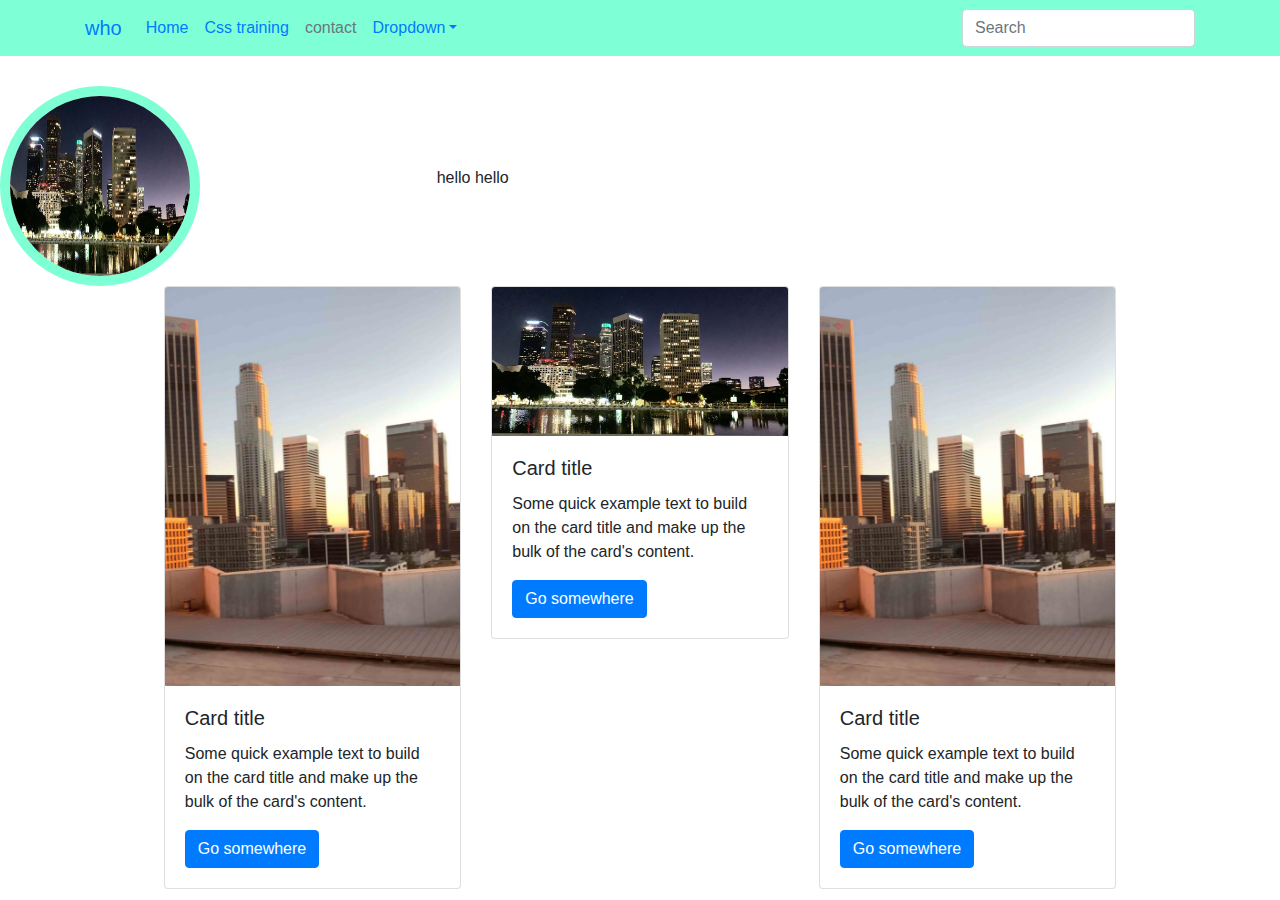
<file: index.html>
<!DOCTYPE html>
<html>

<head>
    <meta charset="utf-8">
    <meta name="viewport" content="width=device-width, initial-scale=1, shrink-to-fit=no">
    <title>Portfolio Page</title>
    <link rel="stylesheet" href="assets/css/homePage.css" type="text/css">
    <link rel="stylesheet" href="assets/css/defaulStyle.css" type="text/css">

    <!-- bootstrap -->
    <link rel="stylesheet" href="https://stackpath.bootstrapcdn.com/bootstrap/4.4.1/css/bootstrap.min.css"
        integrity="sha384-Vkoo8x4CGsO3+Hhxv8T/Q5PaXtkKtu6ug5TOeNV6gBiFeWPGFN9MuhOf23Q9Ifjh" crossorigin="anonymous">

</head>

<nav class="navbar navbar-expand-lg navBR">
    <div class="container">
        <a class="navbar-brand" href="#">who</a>
        <button class="navbar-toggler" type="button" data-toggle="collapse" data-target="#navbarsExample07"
            aria-controls="navbarsExample07" aria-expanded="false" aria-label="Toggle navigation">
            <span class="navbar-toggler-icon"></span>
        </button>

        <div class="collapse navbar-collapse" id="navbarsExample07">
            <ul class="navbar-nav mr-auto">
                <li class="nav-item active">
                    <a class="nav-link" href="index.html">Home <span class="sr-only">(current)</span></a>
                </li>
                <li class="nav-item">
                    <a class="nav-link" href="cssTraining.html">Css training</a>
                </li>
                <li class="nav-item">
                    <a class="nav-link disabled" href="contact.html">contact</a>
                </li>
                <li class="nav-item dropdown">
                    <a class="nav-link dropdown-toggle" href="http://example.com" id="dropdown07" data-toggle="dropdown"
                        aria-haspopup="true" aria-expanded="false">Dropdown</a>
                    <div class="dropdown-menu" aria-labelledby="dropdown07">
                        <a class="dropdown-item" href="#">Email</a>
                        <a class="dropdown-item" href="#">Github</a>
                        <a class="dropdown-item" href="#">Portfolio</a>
                    </div>
                </li>
            </ul>
            <form class="form-inline my-2 my-md-0">
                <input class="form-control" type="text" placeholder="Search" aria-label="Search">
            </form>
        </div>
    </div>
</nav>

<div class="row align-items-center descriptioncenter">
    <div class="col-12 col-md-4">
        <a href="contact.html"></a> <img class="borderImg" src="assets/images/hehe.jpeg" alt="hehe.jpeg" height="200"
            width="200"> </img>
    </div>
    <div class="col-12 col-md-8">
        <p class="pstyle"> hello hello </p>
    </div>

</div>

<!-- project gallery -->
<div class="row justify-content-center">
<div class="col-sm-6 col-md-4 col-lg-3">   
    <div class="card">
        <img src="assets/images/skynline.jpg" class="card-img-top" alt="...">
        <div class="card-body">
          <h5 class="card-title">Card title</h5>
          <p class="card-text">Some quick example text to build on the card title and make up the bulk of the card's content.</p>
          <a href="#" class="btn btn-primary">Go somewhere</a>
        </div>
      </div>
</div> 
<div class="col-sm-6 col-md-4 col-lg-3">
      <div class="card">
        <img src="assets/images/hehe.jpeg" class="card-img-top" alt="...">
        <div class="card-body">
          <h5 class="card-title">Card title</h5>
          <p class="card-text">Some quick example text to build on the card title and make up the bulk of the card's content.</p>
          <a href="#" class="btn btn-primary">Go somewhere</a>
        </div>
      </div>
</div>
<div class="col-sm-6 col-md-4 col-lg-3">
      <div class="card">
        <img src="assets/images/skynline.jpg" class="card-img-top" alt="...">
        <div class="card-body">
          <h5 class="card-title">Card title</h5>
          <p class="card-text">Some quick example text to build on the card title and make up the bulk of the card's content.</p>
          <a href="#" class="btn btn-primary">Go somewhere</a>
        </div>
      </div>
</div>
</div>


<!-- tesla link practice -->

<!-- <a class="link" target="_blank" href="https://www.tesla.com/">Tesla</a> -->

<!-- contact section
<h1>contact</h1>
<ul>
    <li>github: <a href="https://github.com/kennethnlee">git</a></li>
</ul>
<li>1 </li> -->



<!-- bootstrap scripts -->
<script src="https://code.jquery.com/jquery-3.4.1.slim.min.js"
    integrity="sha384-J6qa4849blE2+poT4WnyKhv5vZF5SrPo0iEjwBvKU7imGFAV0wwj1yYfoRSJoZ+n" crossorigin="anonymous">
</script>
<script src="https://cdn.jsdelivr.net/npm/popper.js@1.16.0/dist/umd/popper.min.js"
    integrity="sha384-Q6E9RHvbIyZFJoft+2mJbHaEWldlvI9IOYy5n3zV9zzTtmI3UksdQRVvoxMfooAo" crossorigin="anonymous">
</script>
<script src="https://stackpath.bootstrapcdn.com/bootstrap/4.4.1/js/bootstrap.min.js"
    integrity="sha384-wfSDF2E50Y2D1uUdj0O3uMBJnjuUD4Ih7YwaYd1iqfktj0Uod8GCExl3Og8ifwB6" crossorigin="anonymous">
</script>
<script src="https://code.jquery.com/jquery-3.4.1.slim.min.js"
    integrity="sha384-J6qa4849blE2+poT4WnyKhv5vZF5SrPo0iEjwBvKU7imGFAV0wwj1yYfoRSJoZ+n" crossorigin="anonymous">
</script>
<script src="https://cdn.jsdelivr.net/npm/popper.js@1.16.0/dist/umd/popper.min.js"
    integrity="sha384-Q6E9RHvbIyZFJoft+2mJbHaEWldlvI9IOYy5n3zV9zzTtmI3UksdQRVvoxMfooAo" crossorigin="anonymous">
</script>
<script src="https://stackpath.bootstrapcdn.com/bootstrap/4.4.1/js/bootstrap.min.js"
    integrity="sha384-wfSDF2E50Y2D1uUdj0O3uMBJnjuUD4Ih7YwaYd1iqfktj0Uod8GCExl3Og8ifwB6" crossorigin="anonymous">
</script>
</body>


</html>
</file>
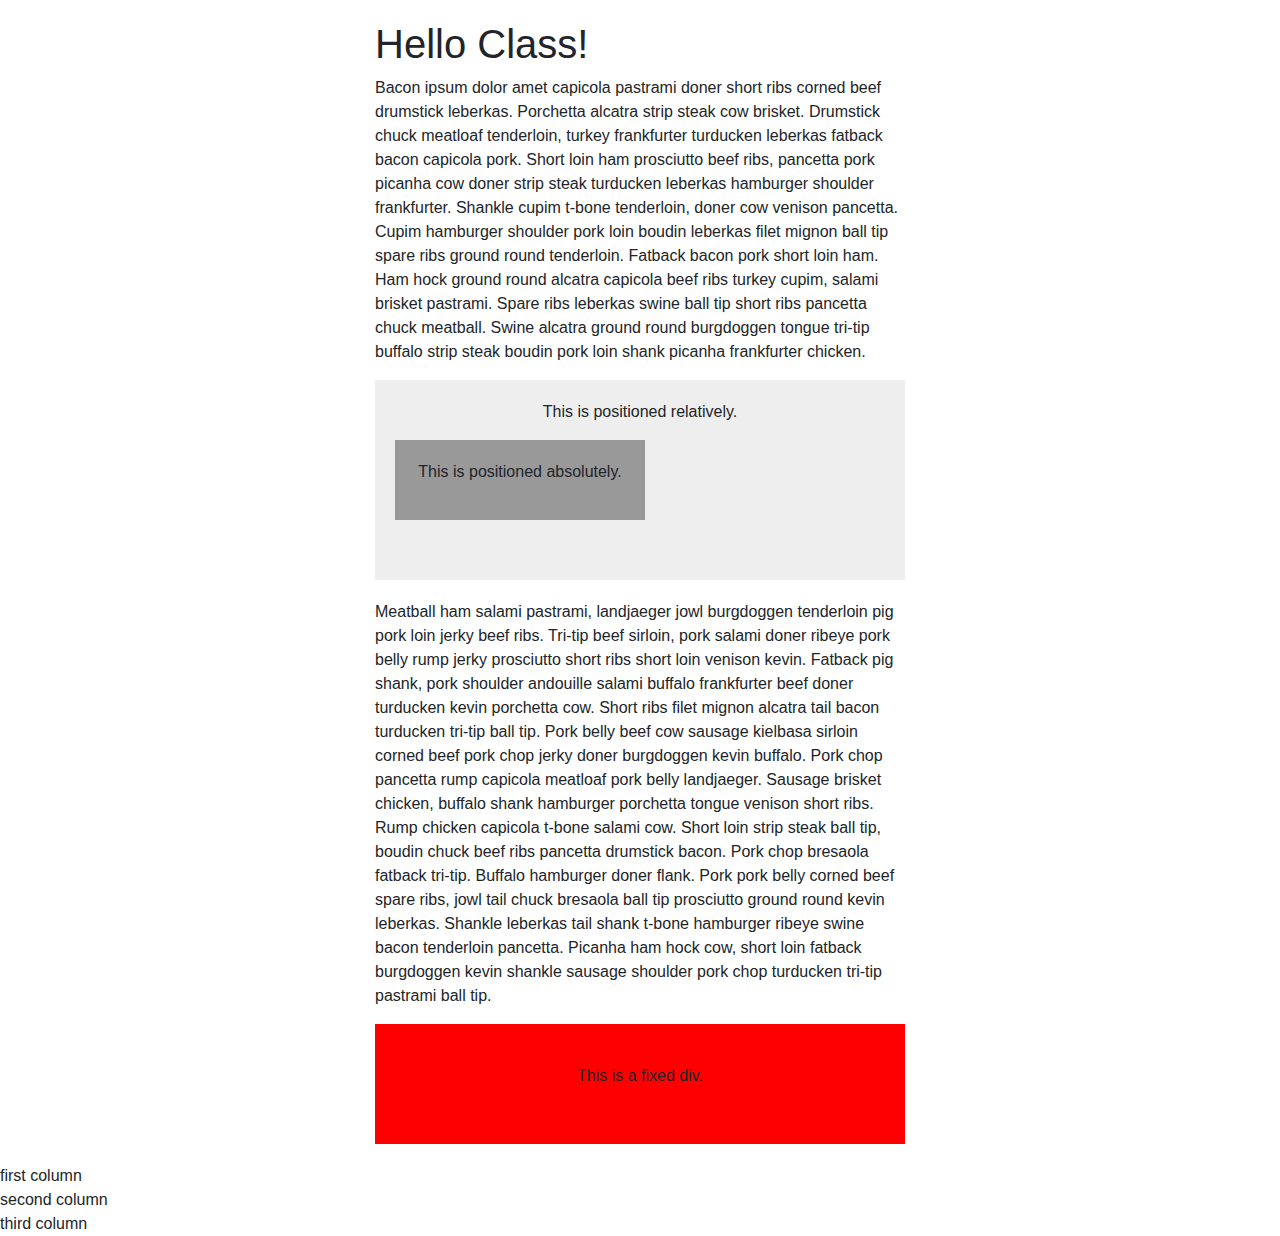
<file: cssTraining.html>
<!DOCTYPE html>
<html>

<head>
    <meta charset="utf-8">
    <meta name="viewport" content="width=device-width, initial-scale=1, shrink-to-fit=no">
    <title>Portfolio Page</title>
<link rel="stylesheet" href="assets/css/csstraining.css" type="text/css">

<!-- bootstrap -->
<link rel="stylesheet" href="https://stackpath.bootstrapcdn.com/bootstrap/4.4.1/css/bootstrap.min.css" integrity="sha384-Vkoo8x4CGsO3+Hhxv8T/Q5PaXtkKtu6ug5TOeNV6gBiFeWPGFN9MuhOf23Q9Ifjh" crossorigin="anonymous">

</head>


<div class="wrapper">
    <section class="container">
        <h1>Hello Class!</h1>
        <p>
            Bacon ipsum dolor amet capicola pastrami doner short ribs corned beef drumstick leberkas. Porchetta
            alcatra strip steak cow brisket. Drumstick chuck meatloaf tenderloin, turkey frankfurter turducken
            leberkas fatback bacon capicola pork. Short loin ham prosciutto beef ribs, pancetta pork picanha cow
            doner strip steak turducken leberkas hamburger shoulder frankfurter.
            Shankle cupim t-bone tenderloin, doner cow venison pancetta. Cupim hamburger shoulder pork loin boudin
            leberkas filet mignon ball tip spare ribs ground round tenderloin. Fatback bacon pork short loin ham.
            Ham hock ground round alcatra capicola beef ribs turkey cupim, salami brisket pastrami. Spare ribs
            leberkas swine ball tip short ribs pancetta chuck meatball. Swine alcatra ground round burgdoggen tongue
            tri-tip buffalo strip steak boudin pork loin shank picanha frankfurter chicken.
        </p>
    </section>
    <section class="container">
        <div class="relative">
            <p>This is positioned relatively.</p>
            <div class="absolute">
                <p>This is positioned absolutely.</p>
            </div>
        </div>
    </section>
    <section class="container">
        <p>
            Meatball ham salami pastrami, landjaeger jowl burgdoggen tenderloin pig pork loin jerky beef ribs.
            Tri-tip beef sirloin, pork salami doner ribeye pork belly rump jerky prosciutto short ribs short loin
            venison kevin. Fatback pig shank, pork shoulder andouille salami buffalo frankfurter beef doner
            turducken kevin porchetta cow. Short ribs filet mignon alcatra tail bacon turducken tri-tip ball tip.
            Pork belly beef cow sausage kielbasa sirloin corned beef pork chop jerky doner burgdoggen kevin buffalo.
            Pork chop pancetta rump capicola meatloaf pork belly landjaeger. Sausage brisket chicken, buffalo shank
            hamburger porchetta tongue venison short ribs. Rump chicken capicola t-bone salami cow. Short loin strip
            steak ball tip, boudin chuck beef ribs pancetta drumstick bacon. Pork chop bresaola fatback tri-tip.
            Buffalo hamburger doner flank. Pork pork belly corned beef spare ribs, jowl tail chuck bresaola ball tip
            prosciutto ground round kevin leberkas. Shankle leberkas tail shank t-bone hamburger ribeye swine bacon
            tenderloin pancetta. Picanha ham hock cow, short loin fatback burgdoggen kevin shankle sausage shoulder
            pork chop turducken tri-tip pastrami ball tip.
        </p>
        <div class="fixed">
            <p>This is a fixed div.</p>
        </div>
    </section>
</div>

<div class= "container" ></div>
<div  class="row"></div>
<div class="col-md-2"></div>
first column
<div  class="col-md-6"></div>
second column
<div class="col-md-4"></div>
third column

<script src="https://code.jquery.com/jquery-3.4.1.slim.min.js" integrity="sha384-J6qa4849blE2+poT4WnyKhv5vZF5SrPo0iEjwBvKU7imGFAV0wwj1yYfoRSJoZ+n" crossorigin="anonymous"></script>
<script src="https://cdn.jsdelivr.net/npm/popper.js@1.16.0/dist/umd/popper.min.js" integrity="sha384-Q6E9RHvbIyZFJoft+2mJbHaEWldlvI9IOYy5n3zV9zzTtmI3UksdQRVvoxMfooAo" crossorigin="anonymous"></script>
<script src="https://stackpath.bootstrapcdn.com/bootstrap/4.4.1/js/bootstrap.min.js" integrity="sha384-wfSDF2E50Y2D1uUdj0O3uMBJnjuUD4Ih7YwaYd1iqfktj0Uod8GCExl3Og8ifwB6" crossorigin="anonymous"></script><script src="https://code.jquery.com/jquery-3.4.1.slim.min.js" integrity="sha384-J6qa4849blE2+poT4WnyKhv5vZF5SrPo0iEjwBvKU7imGFAV0wwj1yYfoRSJoZ+n" crossorigin="anonymous"></script>
<script src="https://cdn.jsdelivr.net/npm/popper.js@1.16.0/dist/umd/popper.min.js" integrity="sha384-Q6E9RHvbIyZFJoft+2mJbHaEWldlvI9IOYy5n3zV9zzTtmI3UksdQRVvoxMfooAo" crossorigin="anonymous"></script>
<script src="https://stackpath.bootstrapcdn.com/bootstrap/4.4.1/js/bootstrap.min.js" integrity="sha384-wfSDF2E50Y2D1uUdj0O3uMBJnjuUD4Ih7YwaYd1iqfktj0Uod8GCExl3Og8ifwB6" crossorigin="anonymous"></script>
</body>







</html>
</file>
<file: assets/css/homePage.css>
.borderImg {
    border-radius: 50%;
    border-style: solid;
    border-color: aquamarine;
    border-width: 10px;
}

a.link {
color: green;
text-decoration: underline;
}
</file>
<file: assets/css/defaulStyle.css>
body {
    background-color: darkgrey;
    background-size: 2000px;
}
.hover-state:hover {
    color: white;
    background-color: blue;
    border: 2px solid aqua;
} 

a.link:hover { 
    background-color: green;
    color: white;
}

a.link:active {
   background-color: red;
   color: white;
   border: solid 1px green;
}

.navBR {
    background-color: #7fffd5!important;
}

.descriptioncenter {
    margin-top: 30px;
}
</file>
<file: assets/css/csstraining.css>
/* positioning example */
.fixed {
    top: 0;
    left: 0;
    padding: 40px;
    margin: 0;
    text-align: center;
    background: red;
  }
  .wrapper {
    width: 600px;
    padding: 20px;
    margin: 0 auto;
  }
  .relative {
    height: 200px;
    padding: 20px;
    margin-bottom: 20px;
    text-align: center;
    background: #eee;
  }
  .absolute {
    right: -30px;
    bottom: 0;
    width: 250px;
    padding: 20px;
    text-align: center;
    background: #999;
  }
div.firstdiv {
    height: 200px;
   background-color: darkred;
  }
div.seconddiv {
    height: 200px;
    background-color: blue;
  }
div.thirddiv {
    height: 200px;
    background-color: green;
  }
div.fourthdiv {
    height: 200px;
    background-color: yellow;
  }
</file>
